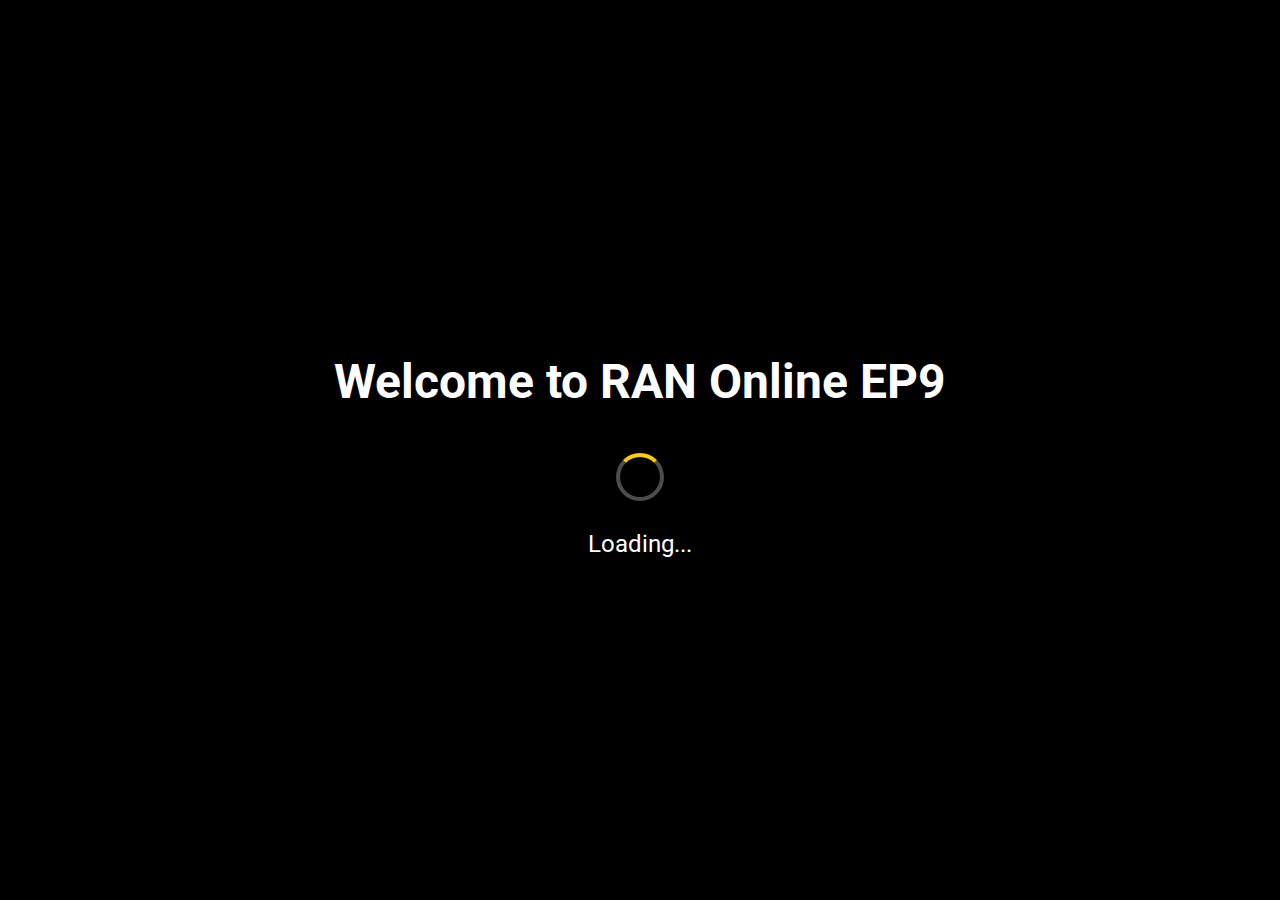
<file: index.html>
<!DOCTYPE html>
<html lang="en">
<head>
    <meta charset="UTF-8">
    <meta name="viewport" content="width=device-width, initial-scale=1.0">
    <meta name="description" content="RAN Online EP9 - Spoonfeed Server Official Website">
    <title>RAN Online EP9 - Spoonfeed Server</title>
    <link rel="stylesheet" href="styles.css">
    <link href="https://fonts.googleapis.com/css2?family=Orbitron:wght@400;700&family=Roboto:wght@400;700&display=swap" rel="stylesheet">
</head>
<body class="home-page">
    <!-- Intro Animation -->
    <div id="intro">
        <div class="intro-content">
            <h1>Welcome to RAN Online EP9</h1>
            <div class="loading-spinner"></div> <!-- Loading Spinner -->
            <p>Loading...</p>
        </div>
    </div>

    <!-- Navigation Menu -->
    <nav>
        <ul>
            <li><a href="index.html">Home</a></li>
            <li><a href="downloads.html">Downloads</a></li>
            <li><a href="socials.html">Socials</a></li>
        </ul>
    </nav>

    <!-- Centered Content -->
    <div class="centered-content">
        <h1>RAN ONLINE EP9</h1>
        <div class="server-info">
            <p>Spoonfeed Server [GVG]</p>
            <p>6 Balanced Class [Extreme Rebooted]</p>
            <p>Max Level: 260 easy leveling</p>
            <p>Last Skill: 237 open skill</p>
            <p>Midrate Golds/Drops</p>
            <p>Semi-Regen / Pots-Based</p>
            <p>Dual Client</p>
            <p>Anti-Pots / Stun / Push / Pull / No-Debuffs</p>
            <p>Auto Potion / Auto Pilot [Enabled]</p>
        </div>
    </div>

    <!-- Footer -->
    <footer>
        <p>&copy; 2025 RAN Online EP9. All rights reserved.</p>
    </footer>

    <script src="script.js"></script>
</body>
</html>
</file>
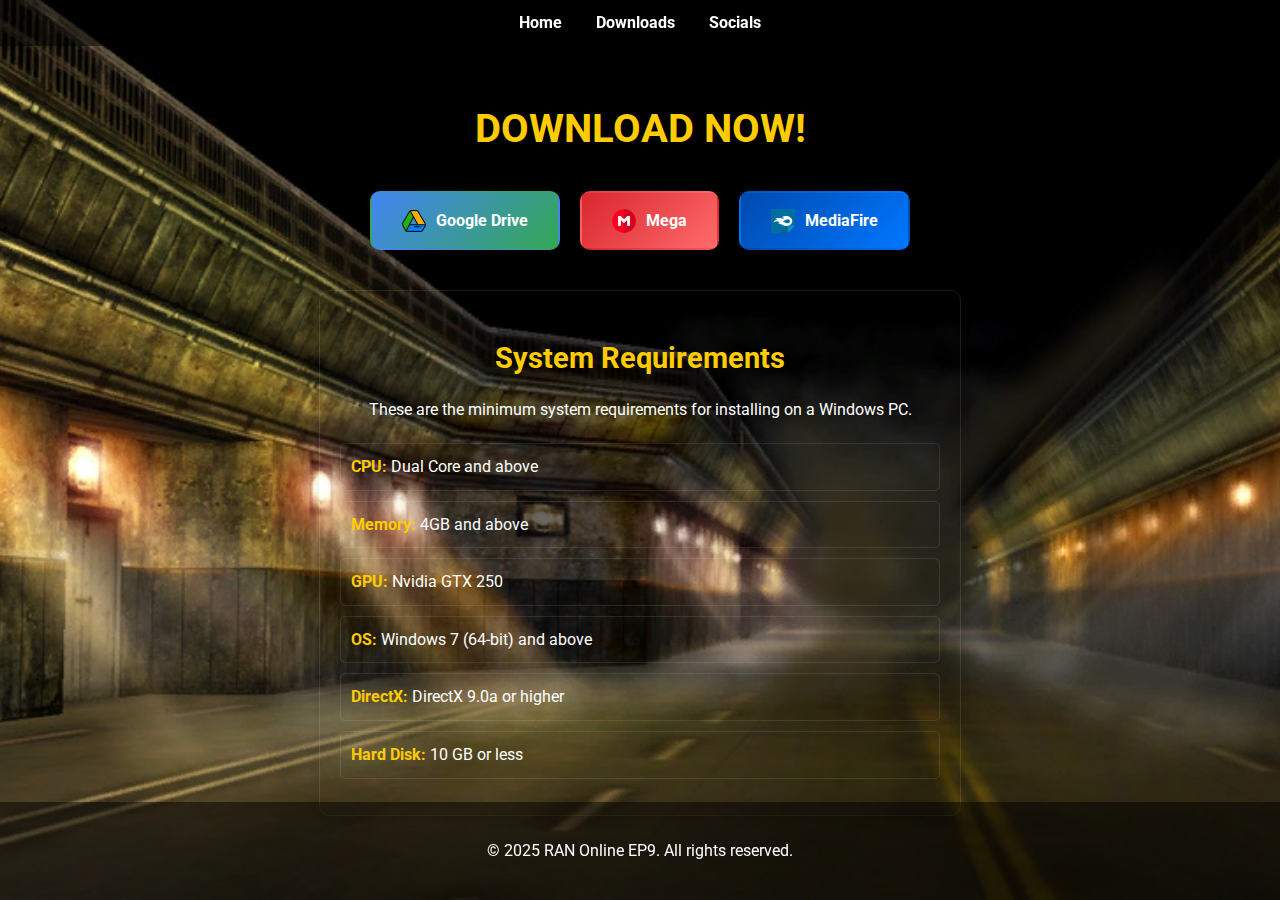
<file: downloads.html>
<!DOCTYPE html>
<html lang="en">
<head>
    <meta charset="UTF-8">
    <meta name="viewport" content="width=device-width, initial-scale=1.0">
    <meta name="description" content="Download RAN Online EP9 Client">
    <title>Download Links</title>
    <link rel="stylesheet" href="styles.css">
    <link href="https://fonts.googleapis.com/css2?family=Orbitron:wght@400;700&family=Roboto:wght@400;700&display=swap" rel="stylesheet">
</head>
<body class="downloads-page">
    <!-- Navigation Menu -->
    <nav>
        <ul>
            <li><a href="index.html">Home</a></li>
            <li><a href="downloads.html">Downloads</a></li>
            <li><a href="socials.html">Socials</a></li>
        </ul>
    </nav>

    <main>
        <section class="download-section">
            <h1>DOWNLOAD NOW!</h1>
            <div class="download-links">
                <a href="https://drive.google.com" target="_blank" class="download-button google-drive">Google Drive</a>
                <a href="https://mega.nz" target="_blank" class="download-button mega">Mega</a>
                <a href="https://mediafire.com" target="_blank" class="download-button mediafire">MediaFire</a>
            </div>

            <!-- System Requirements Section -->
            <div class="system-requirements">
                <h2>System Requirements</h2>
                <p>These are the minimum system requirements for installing on a Windows PC.</p>
                <ul>
                    <li><strong>CPU:</strong> Dual Core and above</li>
                    <li><strong>Memory:</strong> 4GB and above</li>
                    <li><strong>GPU:</strong> Nvidia GTX 250</li>
                    <li><strong>OS:</strong> Windows 7 (64-bit) and above</li>
                    <li><strong>DirectX:</strong> DirectX 9.0a or higher</li>
                    <li><strong>Hard Disk:</strong> 10 GB or less</li>
                </ul>
            </div>
        </section>
    </main>

    <!-- Footer -->
    <footer>
        <p>&copy; 2025 RAN Online EP9. All rights reserved.</p>
    </footer>

    <script>
        // Disable right-click
        document.addEventListener('contextmenu', function (e) {
            e.preventDefault();
            alert('Right-click is disabled on this page.');
        });
    </script>
    <script src="script.js"></script>
</body>
</html>
</file>
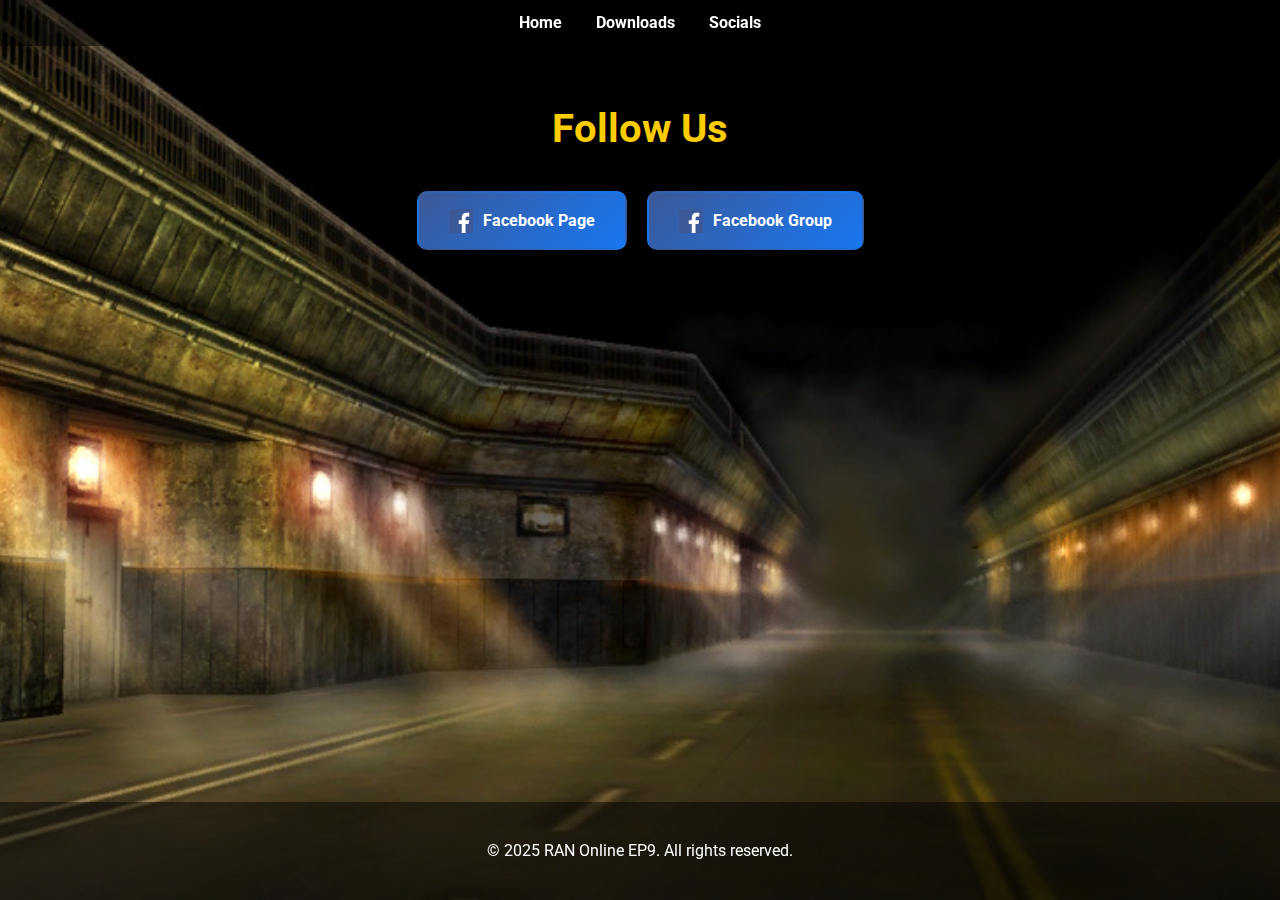
<file: socials.html>
<!DOCTYPE html>
<html lang="en">
<head>
    <meta charset="UTF-8">
    <meta name="viewport" content="width=device-width, initial-scale=1.0">
    <meta name="description" content="Follow RAN Online EP9 on Social Media">
    <title>Socials</title>
    <link rel="stylesheet" href="styles.css">
    <link href="https://fonts.googleapis.com/css2?family=Orbitron:wght@400;700&family=Roboto:wght@400;700&display=swap" rel="stylesheet">
</head>
<body class="socials-page">
    <!-- Navigation Menu -->
    <nav>
        <ul>
            <li><a href="index.html">Home</a></li>
            <li><a href="downloads.html">Downloads</a></li>
            <li><a href="socials.html">Socials</a></li>
        </ul>
    </nav>

    <main>
        <section class="socials-section">
            <h1>Follow Us</h1>
            <div class="social-links">
                <a href="https://www.facebook.com/ep9ran" target="_blank" class="social-button">Facebook Page</a>
                <a href="https://www.facebook.com/groups/ep9ran/" target="_blank" class="social-button">Facebook Group</a>
            </div>
        </section>
    </main>

    <!-- Footer -->
    <footer>
        <p>&copy; 2025 RAN Online EP9. All rights reserved.</p>
    </footer>

    <script>
        // Disable right-click
        document.addEventListener('contextmenu', function (e) {
            e.preventDefault();
            alert('Right-click is disabled on this page.');
        });
    </script>
    <script src="script.js"></script>
</body>
</html>
</file>
<file: styles.css>
/* General Styles */
body {
    font-family: 'Roboto', sans-serif;
    margin: 0;
    padding: 0;
    color: #ffffff;
    line-height: 1.6;
    display: flex;
    flex-direction: column;
    min-height: 100vh;
    overflow: hidden;
    cursor: url('images/custom-cursor.cur'), auto; /* Default cursor for the entire page */
    background-size: cover;
    background-position: center;
    background-repeat: no-repeat;
    user-select: none; /* Disable text selection */
    -webkit-user-select: none; /* Safari */
    -moz-user-select: none; /* Firefox */
    -ms-user-select: none; /* IE/Edge */
}

/* Home Page Background */
body.home-page {
    background-image: url('images/home-bg.jpg');
}

/* Downloads Page Background */
body.downloads-page {
    background-image: url('images/downloads-bg.jpg');
}

/* Socials Page Background */
body.socials-page {
    background-image: url('images/socials-bg.jpg');
}

/* Centered Content for Home Page */
.centered-content {
    display: flex;
    flex-direction: column;
    justify-content: center;
    align-items: center;
    height: calc(100vh - 120px);
    text-align: center;
    margin-top: 80px;
}

.centered-content h1 {
    font-size: 3rem;
    margin-bottom: 20px;
    color: #ffcc00;
}

.server-info {
    margin-top: 20px;
}

.server-info p {
    font-size: 1.1rem;
    margin: 10px 0;
    color: #ffffff;
}

/* Navigation Menu */
nav {
    padding: 10px 0;
    position: fixed;
    top: 0;
    width: 100%;
    z-index: 1000;
    background-color: rgba(0, 0, 0, 0.5); /* Semi-transparent black for header */
}

nav ul {
    list-style: none;
    margin: 0;
    padding: 0;
    text-align: center;
}

nav ul li {
    display: inline-block;
    margin: 0 15px;
}

nav ul li a {
    color: #ffffff;
    text-decoration: none;
    font-size: 1rem;
    font-weight: bold;
    transition: color 0.3s ease;
    cursor: url('images/hover-cursor.cur'), pointer; /* Hover cursor for nav links */
}

nav ul li a:hover {
    color: #ffcc00;
}

/* Download Section */
.download-section {
    text-align: center;
    padding: 50px 20px;
    margin: 20px auto;
    max-width: 800px;
    background-color: transparent; /* Clear transparent background */
    border-radius: 10px;
}

.download-section h1 {
    font-size: 2.5rem;
    color: #ffcc00;
    margin-bottom: 20px;
}

.download-links {
    display: flex;
    justify-content: center;
    gap: 20px;
    margin-top: 30px;
    flex-wrap: wrap;
}

.download-button {
    display: inline-flex;
    align-items: center;
    justify-content: center;
    padding: 15px 30px;
    color: #ffffff;
    text-decoration: none;
    border-radius: 10px;
    font-size: 1rem;
    font-weight: bold;
    transition: all 0.3s ease;
    background: linear-gradient(135deg, #333333, #555555);
    box-shadow: 0 4px 6px rgba(0, 0, 0, 0.1);
    border: 2px solid transparent;
    cursor: url('images/hover-cursor.cur'), pointer; /* Hover cursor for buttons */
}

.download-button:hover {
    transform: translateY(-3px);
    box-shadow: 0 6px 12px rgba(0, 0, 0, 0.2);
    background: linear-gradient(135deg, #555555, #777777);
    border-color: #ffcc00;
}

.download-button::before {
    content: '';
    display: inline-block;
    width: 24px;
    height: 24px;
    margin-right: 10px;
    background-size: cover;
}

.google-drive::before {
    background-image: url('images/google-drive-icon.png');
}

.mega::before {
    background-image: url('images/mega-icon.png');
}

.mediafire::before {
    background-image: url('images/mediafire-icon.png');
}

.google-drive {
    background: linear-gradient(135deg, #4285F4, #34A853);
}

.mega {
    background: linear-gradient(135deg, #D9272E, #FF6B6B);
}

.mediafire {
    background: linear-gradient(135deg, #004AAD, #0077FF);
}

/* Social Section */
.socials-section {
    text-align: center;
    padding: 50px 20px;
    margin: 20px auto;
    max-width: 800px;
    background-color: transparent; /* Clear transparent background */
    border-radius: 10px;
}

.socials-section h1 {
    font-size: 2.5rem;
    color: #ffcc00;
    margin-bottom: 20px;
}

.social-links {
    display: flex;
    justify-content: center;
    gap: 20px;
    margin-top: 30px;
    flex-wrap: wrap;
}

.social-button {
    display: inline-flex;
    align-items: center;
    justify-content: center;
    padding: 15px 30px;
    color: #ffffff;
    text-decoration: none;
    border-radius: 10px;
    font-size: 1rem;
    font-weight: bold;
    transition: all 0.3s ease;
    background: linear-gradient(135deg, #3b5998, #1877f2);
    box-shadow: 0 4px 6px rgba(0, 0, 0, 0.1);
    border: 2px solid transparent;
    cursor: url('images/hover-cursor.cur'), pointer; /* Hover cursor for social buttons */
}

.social-button:hover {
    transform: translateY(-3px);
    box-shadow: 0 6px 12px rgba(0, 0, 0, 0.2);
    background: linear-gradient(135deg, #1877f2, #3b5998);
    border-color: #ffcc00;
}

.social-button::before {
    content: '';
    display: inline-block;
    width: 24px;
    height: 24px;
    margin-right: 10px;
    background-size: cover;
}

.social-button[href*="facebook.com"]::before {
    background-image: url('images/facebook-icon.png');
}

/* System Requirements Section */
.system-requirements {
    margin-top: 40px;
    padding: 20px;
    border: 1px solid rgba(255, 255, 255, 0.1); /* Lighter border for contrast */
    border-radius: 10px;
    max-width: 600px;
    margin-left: auto;
    margin-right: auto;
    box-shadow: 0 4px 8px rgba(0, 0, 0, 0.1);
    background-color: transparent; /* Clear transparent background */
}

.system-requirements h2 {
    font-size: 1.8rem;
    margin-bottom: 15px;
    color: #ffcc00;
    text-align: center;
}

.system-requirements p {
    font-size: 1rem;
    margin-bottom: 20px;
    color: #ffffff;
    text-align: center;
}

.system-requirements ul {
    list-style-type: none;
    padding: 0;
    text-align: left;
}

.system-requirements ul li {
    font-size: 1rem;
    margin: 10px 0;
    padding: 10px;
    border: 1px solid rgba(255, 255, 255, 0.1); /* Lighter border for contrast */
    border-radius: 5px;
    color: #ffffff;
    transition: background-color 0.3s ease, box-shadow 0.3s ease;
}

.system-requirements ul li:hover {
    background-color: rgba(255, 255, 255, 0.1); /* Slightly lighter on hover */
    box-shadow: 0 2px 4px rgba(0, 0, 0, 0.1);
}

.system-requirements ul li strong {
    color: #ffcc00;
}

/* Footer */
footer {
    color: #ffffff;
    text-align: center;
    padding: 20px 0;
    position: fixed;
    bottom: 0;
    width: 100%;
    background-color: rgba(0, 0, 0, 0.5); /* Semi-transparent black for footer */
}

/* Mobile Responsiveness */
@media (max-width: 768px) {
    nav ul li {
        display: block;
        margin: 10px 0;
    }

    .centered-content h1 {
        font-size: 2rem;
    }

    .download-links, .social-links {
        flex-direction: column;
    }

    .server-info p {
        font-size: 1rem;
    }

    .system-requirements {
        padding: 15px;
    }

    .system-requirements h2 {
        font-size: 1.5rem;
    }

    .system-requirements ul li {
        font-size: 0.9rem;
    }
}

/* Intro Animation Styles */
#intro {
    position: fixed;
    top: 0;
    left: 0;
    width: 100%;
    height: 100%;
    background: #000; /* Black background */
    display: none; /* Hidden by default */
    justify-content: center;
    align-items: center;
    z-index: 10000; /* Ensure it's on top of everything */
    animation: fadeOut 1s ease-in-out 3s forwards; /* Fade out after 3 seconds */
}

.intro-content {
    text-align: center;
    color: #fff;
}

.intro-content h1 {
    font-size: 3rem;
    animation: slideIn 1.5s ease-in-out;
}

.intro-content p {
    font-size: 1.5rem;
    animation: fadeIn 2s ease-in-out;
}

/* Loading Spinner Styles */
.loading-spinner {
    border: 4px solid rgba(255, 255, 255, 0.3); /* Light gray border */
    border-top: 4px solid #ffcc00; /* Yellow border for animation */
    border-radius: 50%; /* Circular shape */
    width: 40px;
    height: 40px;
    animation: spin 1s linear infinite; /* Spin animation */
    margin: 20px auto; /* Center the spinner */
}

@keyframes spin {
    0% {
        transform: rotate(0deg);
    }
    100% {
        transform: rotate(360deg);
    }
}

/* Keyframes for Animations */
@keyframes slideIn {
    0% {
        transform: translateY(-100%);
        opacity: 0;
    }
    100% {
        transform: translateY(0);
        opacity: 1;
    }
}

@keyframes fadeIn {
    0% {
        opacity: 0;
    }
    100% {
        opacity: 1;
    }
}

@keyframes fadeOut {
    0% {
        opacity: 1;
    }
    100% {
        opacity: 0;
        visibility: hidden; /* Hide after animation */
    }
}
</file>
